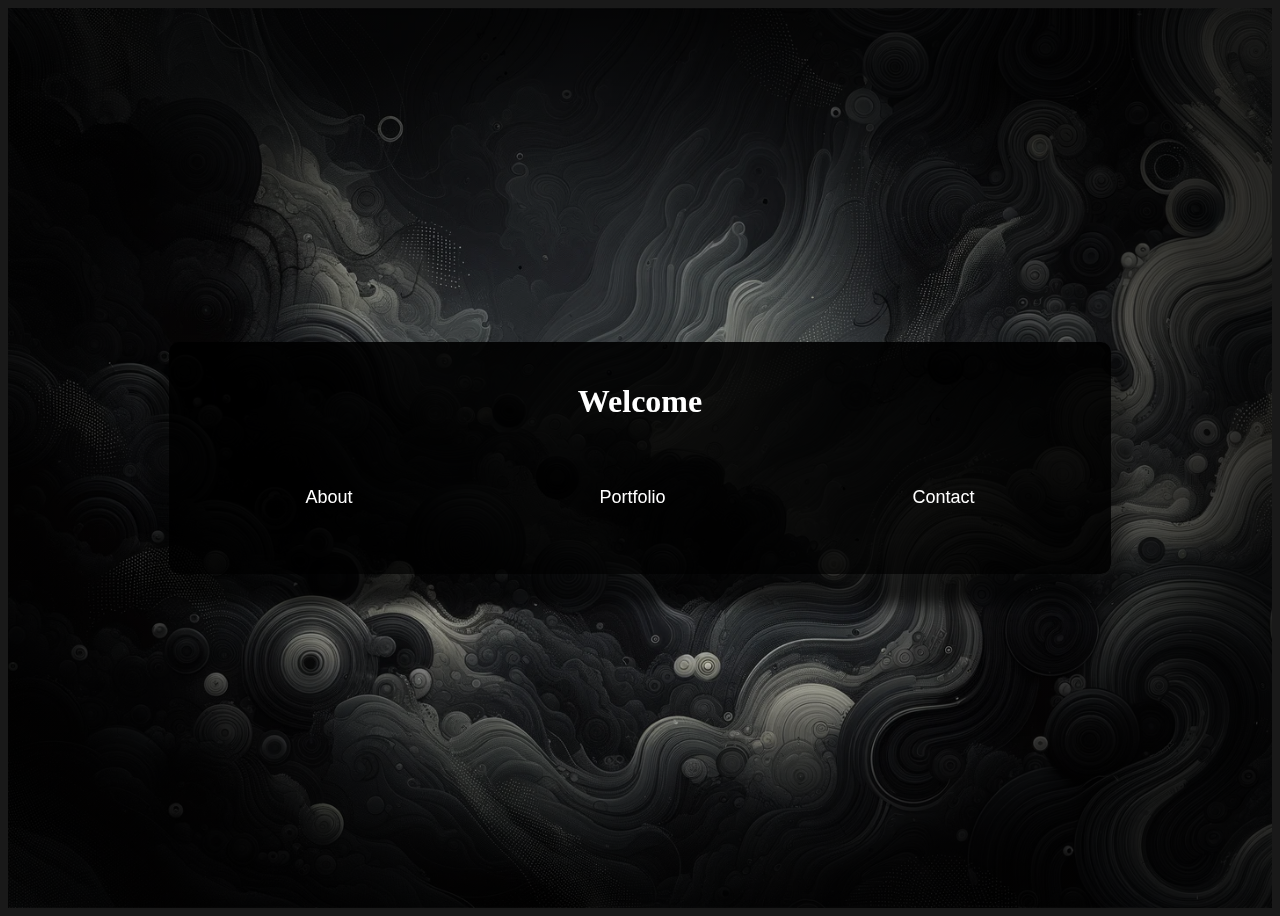
<file: index.html>
<!DOCTYPE html>

<html lang="en">
    <head>
        <link href="https://cdn.jsdelivr.net/npm/bootstrap@5.2.3/dist/css/bootstrap.min.css" rel="stylesheet" integrity="sha384-rbsA2VBKQhggwzxH7pPCaAqO46MgnOM80zW1RWuH61DGLwZJEdK2Kadq2F9CUG65" crossorigin="anonymous">
        <script src="https://cdn.jsdelivr.net/npm/bootstrap@5.2.3/dist/js/bootstrap.bundle.min.js" integrity="sha384-kenU1KFdBIe4zVF0s0G1M5b4hcpxyD9F7jL+jjXkk+Q2h455rYXK/7HAuoJl+0I4" crossorigin="anonymous"></script>
        <link href="https://cdn.jsdelivr.net/npm/aos@2.3.1/dist/aos.css" rel="stylesheet">
        <script src="https://cdn.jsdelivr.net/npm/aos@2.3.1/dist/aos.js"></script>
        <link href="styles.css" rel="stylesheet">
        <title>My Webpage</title>
    </head>
    <body>


        <div class="main-content">
            <div data-aos="fade-up" data-aos-duration="1000" data-aos-delay="50">
            <div class="content-box-index">
              <h1>Welcome</h1>
              <p>           </p>
              <div class="button-group">
                <button id="aboutBtn" class="btn-1"><span>About</span></button>
                <button id="portfolioBtn" class="btn-1"><span>Portfolio</span></button>
                <button id="contactBtn" class="btn-1"><span>Contact</span></button>
              </div>
            </div>
            </div>
          </div>







        <script>
  document.getElementById('aboutBtn').onclick = function() {
    window.location.href = 'about.html';
  };

  document.getElementById('portfolioBtn').onclick = function() {
    window.location.href = 'portfolio.html';
  };

  document.getElementById('contactBtn').onclick = function() {
    window.location.href = 'contact.html';
  };

document.addEventListener('DOMContentLoaded', function() {
    const navLinks = document.querySelectorAll('.nav-link');

    navLinks.forEach(link => {
        link.addEventListener('click', function(event) {
            if (link.getAttribute('href').startsWith('#')) {
                event.preventDefault();
                const targetId = link.getAttribute('href');
                const targetElement = document.querySelector(targetId);

                if (targetElement) {
                    // Smooth scroll to the target element
                    targetElement.scrollIntoView({ behavior: 'smooth', block: 'start' });
                }
            }
        });
    });
});

        </script>
        <script>
            AOS.init();
        </script>

    </body>
    </html>
</file>
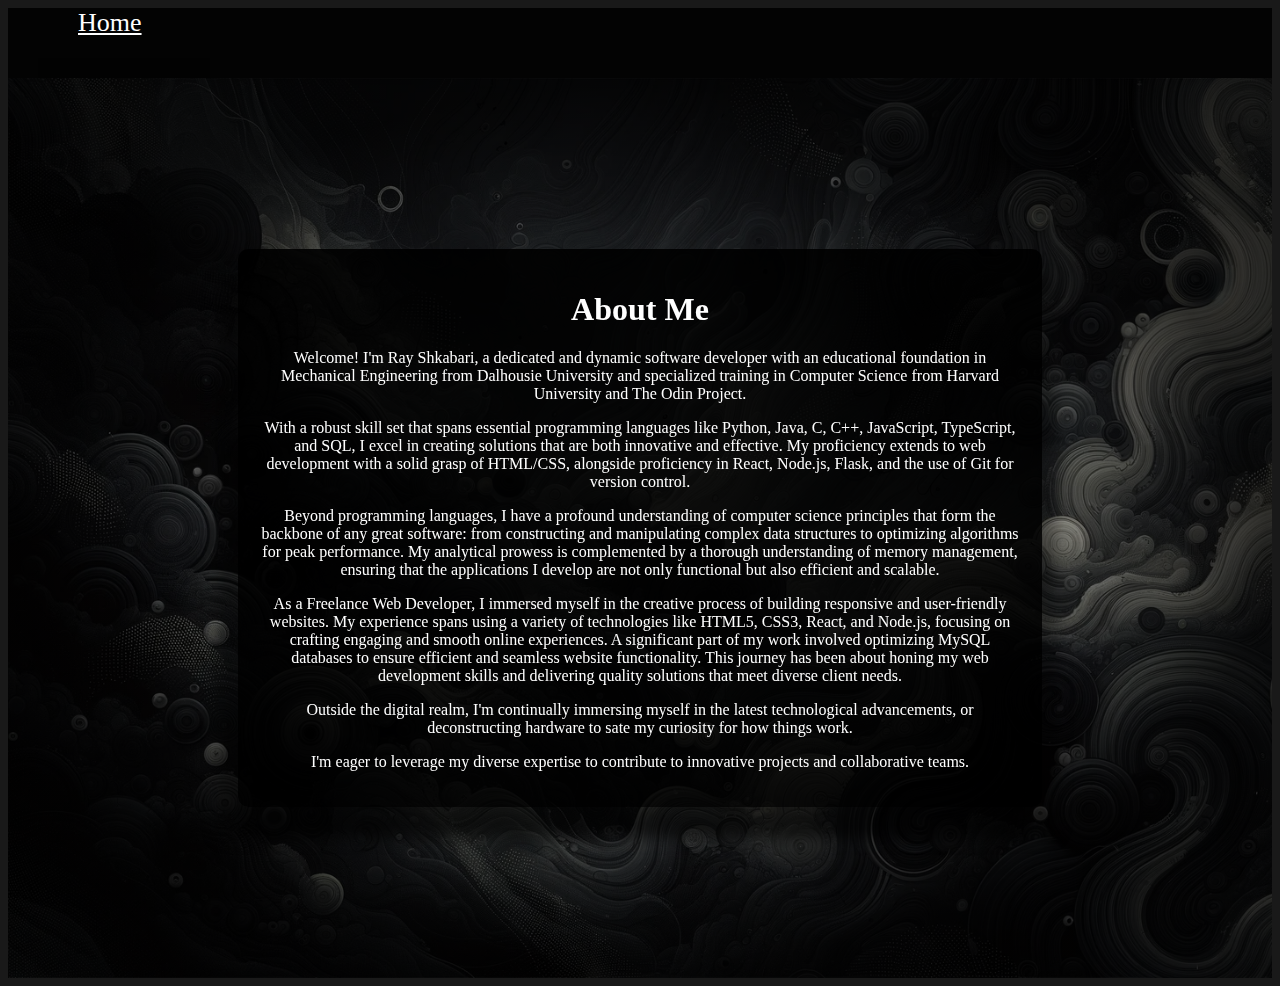
<file: about.html>
<!DOCTYPE html>

<html lang="en">
    <head>
        <link href="https://cdn.jsdelivr.net/npm/bootstrap@5.2.3/dist/css/bootstrap.min.css" rel="stylesheet" integrity="sha384-rbsA2VBKQhggwzxH7pPCaAqO46MgnOM80zW1RWuH61DGLwZJEdK2Kadq2F9CUG65" crossorigin="anonymous">
        <script src="https://cdn.jsdelivr.net/npm/bootstrap@5.2.3/dist/js/bootstrap.bundle.min.js" integrity="sha384-kenU1KFdBIe4zVF0s0G1M5b4hcpxyD9F7jL+jjXkk+Q2h455rYXK/7HAuoJl+0I4" crossorigin="anonymous"></script>
        <link href="https://cdn.jsdelivr.net/npm/aos@2.3.1/dist/aos.css" rel="stylesheet">
        <script src="https://cdn.jsdelivr.net/npm/aos@2.3.1/dist/aos.js"></script>
        <link href="styles.css" rel="stylesheet">
        <title>My Webpage</title>
    </head>
    <body>
        <nav class="navbar navbar-expand-lg navbar-light bg-light d-flex justify-content-center">
            <a class="navbar-brand" href="index.html" style="color: #fff;">Home</a>
            <button class="navbar-toggler" type="button" data-toggle="collapse" data-target="#navbarNav" aria-controls="navbarNav" aria-expanded="false" aria-label="Toggle navigation">
                <span class="navbar-toggler-icon"></span>
            </button>
            <div class="collapse navbar-collapse" id="navbarNav">
                <ul class="navbar-nav ml-auto d-flex align-items-center">
                    <li class="nav-item">
                        <a class="nav-link" href="about.html">About</a>
                    </li>
                    <li class="nav-item">
                        <a class="nav-link" href="portfolio.html">Portfolio</a>
                    </li>
                    <li class="nav-item">
                        <a class="nav-link" href="contact.html">Contact</a>
                    </li>
                </ul>
            </div>
        </nav>

        <div class="main-content">
            <div data-aos="fade-up" data-aos-duration="1000" data-aos-delay="50">
            <div class="content-box-about">
                <h1>About Me</h1>
                <p>Welcome! I'm Ray Shkabari, a dedicated and dynamic software developer with an educational foundation in Mechanical Engineering from Dalhousie University and specialized training in Computer Science from Harvard University and The Odin Project.</p>
                <p>With a robust skill set that spans essential programming languages like Python, Java, C, C++, JavaScript, TypeScript, and SQL, I excel in creating solutions that are both innovative and effective. My proficiency extends to web development with a solid grasp of HTML/CSS, alongside proficiency in React, Node.js, Flask, and the use of Git for version control.</p>
                <p>Beyond programming languages, I have a profound understanding of computer science principles that form the backbone of any great software: from constructing and manipulating complex data structures to optimizing algorithms for peak performance. My analytical prowess is complemented by a thorough understanding of memory management, ensuring that the applications I develop are not only functional but also efficient and scalable.</p>
                <p>As a Freelance Web Developer, I immersed myself in the creative process of building responsive and user-friendly websites. My experience spans using a variety of technologies like HTML5, CSS3, React, and Node.js, focusing on crafting engaging and smooth online experiences. A significant part of my work involved optimizing MySQL databases to ensure efficient and seamless website functionality. This journey has been about honing my web development skills and delivering quality solutions that meet diverse client needs.</p>
                <p>Outside the digital realm, I'm continually immersing myself in the latest technological advancements, or deconstructing hardware to sate my curiosity for how things work.</p>
                <p>I'm eager to leverage my diverse expertise to contribute to innovative projects and collaborative teams.</p>
            </div>
            </div>
        </div>




        <script>
document.addEventListener('DOMContentLoaded', function() {
    const navLinks = document.querySelectorAll('.nav-link');

    navLinks.forEach(link => {
        link.addEventListener('click', function(event) {
            // Check if the link is pointing to an ID on the same page
            if (link.getAttribute('href').startsWith('#')) {
                event.preventDefault();
                const targetId = link.getAttribute('href');
                const targetElement = document.querySelector(targetId);

                if (targetElement) {
                    // Smooth scroll to the target element
                    targetElement.scrollIntoView({ behavior: 'smooth', block: 'start' });
                }
            }
        });
    });
});

        </script>
        <script>
            AOS.init();
        </script>

    </body>
    </html>
</file>
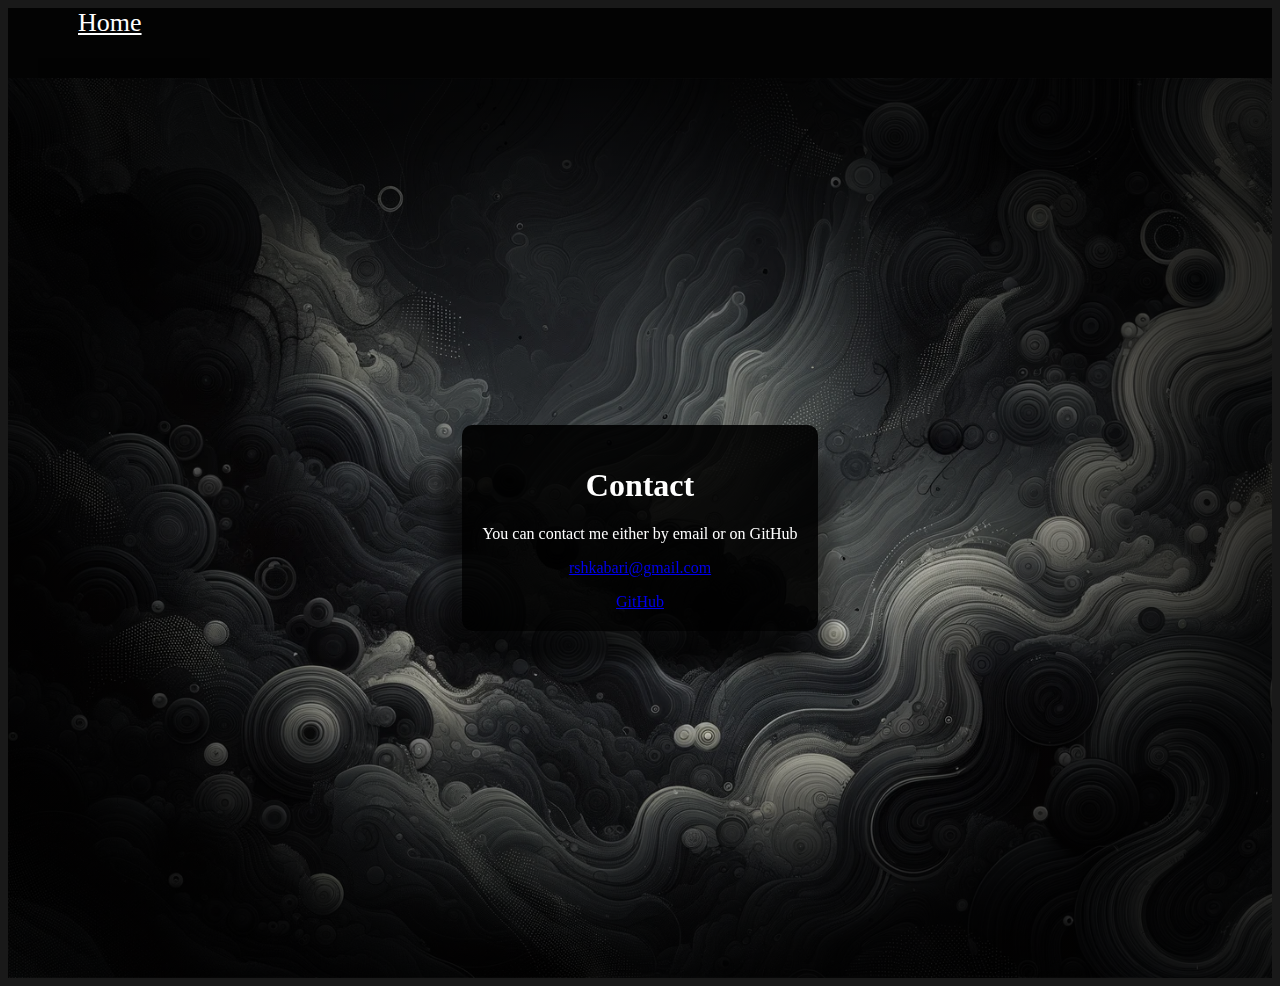
<file: contact.html>
<!DOCTYPE html>

<html lang="en">
    <head>
        <link href="https://cdn.jsdelivr.net/npm/bootstrap@5.2.3/dist/css/bootstrap.min.css" rel="stylesheet" integrity="sha384-rbsA2VBKQhggwzxH7pPCaAqO46MgnOM80zW1RWuH61DGLwZJEdK2Kadq2F9CUG65" crossorigin="anonymous">
        <script src="https://cdn.jsdelivr.net/npm/bootstrap@5.2.3/dist/js/bootstrap.bundle.min.js" integrity="sha384-kenU1KFdBIe4zVF0s0G1M5b4hcpxyD9F7jL+jjXkk+Q2h455rYXK/7HAuoJl+0I4" crossorigin="anonymous"></script>
        <link href="https://cdn.jsdelivr.net/npm/aos@2.3.1/dist/aos.css" rel="stylesheet">
        <script src="https://cdn.jsdelivr.net/npm/aos@2.3.1/dist/aos.js"></script>
        <link href="styles.css" rel="stylesheet">
        <title>My Webpage</title>
    </head>
    <body>
        <nav class="navbar navbar-expand-lg navbar-light bg-light d-flex justify-content-center">
            <a class="navbar-brand" href="index.html" style="color: #fff;">Home</a>
            <button class="navbar-toggler" type="button" data-toggle="collapse" data-target="#navbarNav" aria-controls="navbarNav" aria-expanded="false" aria-label="Toggle navigation">
                <span class="navbar-toggler-icon"></span>
            </button>
            <div class="collapse navbar-collapse" id="navbarNav">
                <ul class="navbar-nav ml-auto d-flex align-items-center">
                    <li class="nav-item">
                        <a class="nav-link" href="about.html">About</a>
                    </li>
                    <li class="nav-item">
                        <a class="nav-link" href="portfolio.html">Portfolio</a>
                    </li>
                    <li class="nav-item">
                        <a class="nav-link" href="contact.html">Contact</a>
                    </li>
                </ul>
            </div>
        </nav>

        <div class="main-content">
            <div data-aos="fade-up" data-aos-duration="1000" data-aos-delay="50">
            <div class="content-box-contact">
                <h1>Contact</h1>
                <p>You can contact me either by email or on GitHub</p>
                <p><a href="mailto:rshkabari@gmail.com">rshkabari@gmail.com</a></p>
                <a href="https://github.com/rshkabari">GitHub</a>
            </div>
            </div>
        </div>




        <script>
document.addEventListener('DOMContentLoaded', function() {
    const navLinks = document.querySelectorAll('.nav-link');

    navLinks.forEach(link => {
        link.addEventListener('click', function(event) {
            // Check if the link is pointing to an ID on the same page
            if (link.getAttribute('href').startsWith('#')) {
                event.preventDefault();
                const targetId = link.getAttribute('href');
                const targetElement = document.querySelector(targetId);

                if (targetElement) {
                    // Smooth scroll to the target element
                    targetElement.scrollIntoView({ behavior: 'smooth', block: 'start' });
                }
            }
        });
    });
});

        </script>
        <script>
            AOS.init();
        </script>

    </body>
    </html>
</file>
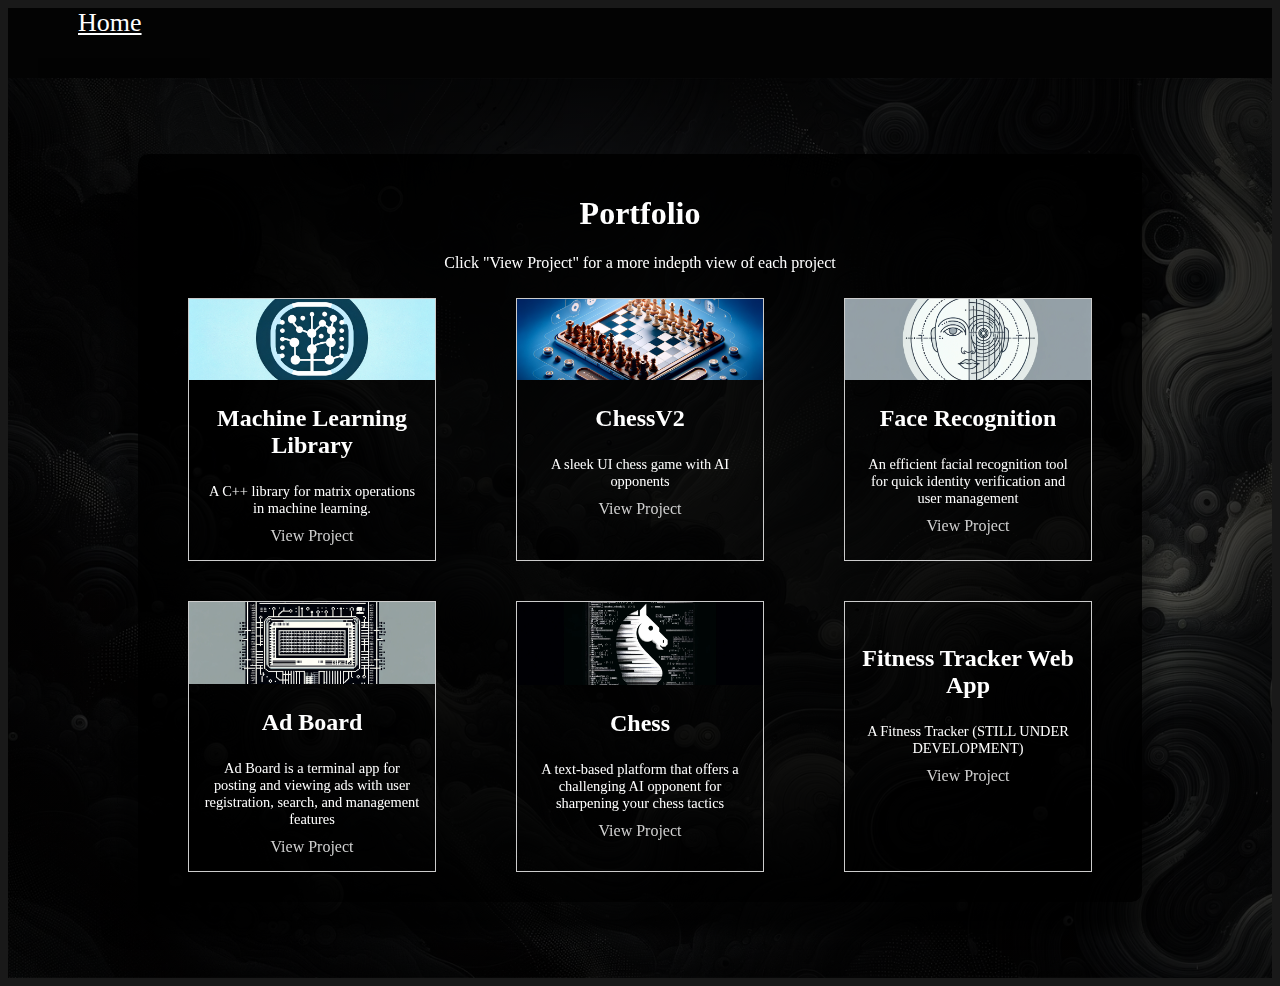
<file: portfolio.html>
<!DOCTYPE html>

<html lang="en">
    <head>
        <link href="https://cdn.jsdelivr.net/npm/bootstrap@5.2.3/dist/css/bootstrap.min.css" rel="stylesheet" integrity="sha384-rbsA2VBKQhggwzxH7pPCaAqO46MgnOM80zW1RWuH61DGLwZJEdK2Kadq2F9CUG65" crossorigin="anonymous">
        <script src="https://cdn.jsdelivr.net/npm/bootstrap@5.2.3/dist/js/bootstrap.bundle.min.js" integrity="sha384-kenU1KFdBIe4zVF0s0G1M5b4hcpxyD9F7jL+jjXkk+Q2h455rYXK/7HAuoJl+0I4" crossorigin="anonymous"></script>
        <link href="https://cdn.jsdelivr.net/npm/aos@2.3.1/dist/aos.css" rel="stylesheet">
        <script src="https://cdn.jsdelivr.net/npm/aos@2.3.1/dist/aos.js"></script>
        <link href="styles.css" rel="stylesheet">
        <title>My Webpage</title>
    </head>
    <body>
        <nav class="navbar navbar-expand-lg navbar-light bg-light d-flex justify-content-center">
            <a class="navbar-brand" href="index.html" style="color: #fff;">Home</a>
            <button class="navbar-toggler" type="button" data-toggle="collapse" data-target="#navbarNav" aria-controls="navbarNav" aria-expanded="false" aria-label="Toggle navigation">
                <span class="navbar-toggler-icon"></span>
            </button>
            <div class="collapse navbar-collapse" id="navbarNav">
                <ul class="navbar-nav ml-auto d-flex align-items-center">
                    <li class="nav-item">
                        <a class="nav-link" href="about.html">About</a>
                    </li>
                    <li class="nav-item">
                        <a class="nav-link" href="portfolio.html">Portfolio</a>
                    </li>
                    <li class="nav-item">
                        <a class="nav-link" href="contact.html">Contact</a>
                    </li>
                </ul>
            </div>
        </nav>

        <div class="main-content">
            <div data-aos="fade-up" data-aos-duration="1000" data-aos-delay="50">
            <div class="content-box">
                <h1>Portfolio</h1>
                <p>Click "View Project" for a more indepth view of each project</p>
                <div class="projects-container">
                    <div class="project-card">
                        <img src="machine.png" alt="Project Thumbnail" class="project-image">
                        <div class="project-info">
                            <h3 class="project-title">Machine Learning Library</h3>
                            <p class="project-description">A C++ library for matrix operations in machine learning.</p>
                            <a href="https://github.com/rshkabari/Machine-Learning-Library" class="project-link">View Project</a>
                        </div>
                    </div>
                    <div class="project-card">
                        <img src="chess2.png" alt="Project Thumbnail" class="project-image">
                        <div class="project-info">
                            <h3 class="project-title">ChessV2</h3>
                            <p class="project-description"> A sleek UI chess game with AI opponents</p>
                            <a href="https://github.com/rshkabari/ChessV2" class="project-link">View Project</a>
                        </div>
                    </div>
                    <div class="project-card">
                        <img src="face.png" alt="Project Thumbnail" class="project-image">
                        <div class="project-info">
                            <h3 class="project-title">Face Recognition</h3>
                            <p class="project-description">An efficient facial recognition tool for quick identity verification and user management</p>
                            <a href="https://github.com/rshkabari/Face-Recognition" class="project-link">View Project</a>
                        </div>
                    </div>
                    <div class="project-card">
                        <img src="ad.png" alt="Project Thumbnail" class="project-image">
                        <div class="project-info">
                            <h3 class="project-title">Ad Board</h3>
                            <p class="project-description">Ad Board is a terminal app for posting and viewing ads with user registration, search, and management features</p>
                            <a href="https://github.com/rshkabari/Ad-Board" class="project-link">View Project</a>
                        </div>
                    </div>
                    <div class="project-card">
                        <img src="chess.png" alt="Project Thumbnail" class="project-image">
                        <div class="project-info">
                            <h3 class="project-title">Chess</h3>
                            <p class="project-description">A text-based platform that offers a challenging AI opponent for sharpening your chess tactics</p>
                            <a href="https://github.com/rshkabari/Chess" class="project-link">View Project</a>
                        </div>
                    </div>
                    <div class="project-card">
                        <img >
                        <div class="project-info">
                            <h3 class="project-title">Fitness Tracker Web App</h3>
                            <p class="project-description">A Fitness Tracker (STILL UNDER DEVELOPMENT)</p>
                            <a href="https://github.com/rshkabari/Fitness-Tracker" class="project-link">View Project</a>
                        </div>
                    </div>
                </div>
            </div>
            </div>
        </div>




        <script>
document.addEventListener('DOMContentLoaded', function() {
    const navLinks = document.querySelectorAll('.nav-link');

    navLinks.forEach(link => {
        link.addEventListener('click', function(event) {
            // Check if the link is pointing to an ID on the same page
            if (link.getAttribute('href').startsWith('#')) {
                event.preventDefault();
                const targetId = link.getAttribute('href');
                const targetElement = document.querySelector(targetId);

                if (targetElement) {
                    // Smooth scroll to the target element
                    targetElement.scrollIntoView({ behavior: 'smooth', block: 'start' });
                }
            }
        });
    });
});

        </script>
        <script>
            AOS.init();
        </script>

    </body>
    </html>
</file>
<file: styles.css>
body {
  font-family: Georgia, serif;
  background-color: #191919;
  color: #d0d0d0;
}


.navbar {

  background-color: #030303 !important;
  height: 70px;

}
.navbar-nav {
  margin-left: auto;
  margin-right: 20px;
}

.navbar-nav li {
  padding: 0 10px;
}


.navbar-brand {
  font-size: 26px;
  margin-left: 70px;
  display: flex;
  align-items: center;
  position: relative;
  display: block;
  transition: 0.5s;
  cursor: pointer;
}

.navbar-brand::after {
  position: absolute;
  content: "";
  width: 100%;
  height: 3px;
  top: 100%;
  left: 0;
  transition: transform 0.5s;
  transform: scaleX(0);
  transform-origin: right;
  background-color: #fff;
}

.navbar-brand:hover {
  color: #fff;
}

.navbar-brand:hover::after {
  transform: scaleX(1);
  transform-origin: left;
}


.navbar-light .navbar-nav .nav-link {
  font-size: 20px;
  color: #ffffff;
  font-family: Georgia, serif;
}


.navbar-light .navbar-nav .nav-link.active {
  color: #ffffff;
}


ul {
  list-style: none;
  padding: 0;
  margin: 0;
}

li {
  position: relative;
  display: block;
  transition: 0.5s;
  cursor: pointer;
}

li::after {
  position: absolute;
  content: "";
  width: 100%;
  height: 3px;
  top: 90%;
  left: 0;
  transition: transform 0.5s;
  transform: scaleX(0);
  transform-origin: right;
  background-color: #fff;
}

li:hover {
  color: #ccc;
}

li:hover::after {
  transform: scaleX(1);
  transform-origin: left;
}
.container h1 {
  font-size: 36px;
  font-weight: bold;
  margin-bottom: 20px;

}

.container p {
  font-size: 18px;
  line-height: 1.6;
}

.container button {
  margin-top: 20px;
}


.main-content {
  background: linear-gradient(
      rgba(0, 0, 0, 0.1),
      rgba(0, 0, 0, 0.1)
  ),
  url('back.png') no-repeat center center/cover;
  height: 100vh;
  display: flex;
  align-items: center;
  justify-content: center;
  text-align: center;
  color: white;
  position: relative;
}

.main-content::before {
  content: "";
  position: absolute;
  top: 0;
  right: 0;
  bottom: 0;
  left: 0;
  background: radial-gradient(ellipse at center, transparent 30%, rgba(0, 0, 0, .76) 70%);
  pointer-events: none;
}

.content-box-index {
  background-color: rgba(0, 0, 0, 0.9);
  padding: 20px;
  border-radius: 10px;
  max-width: calc(100% - 40px); /* Adjust max-width for better responsiveness */
  box-shadow: -20px 30px 15px 0 rgba(0, 0, 0, .5), 15px 30px 15px 0 rgba(0, 0, 0, .4);
  margin: auto;
}

.content-box-about {
  background-color: rgba(0, 0, 0, 0.9);
  padding: 20px;
  border-radius: 10px;
  max-width: calc(100% - 500px); /* Adjust max-width for better responsiveness */
  box-shadow: -20px 30px 15px 0 rgba(0, 0, 0, .5), 15px 30px 15px 0 rgba(0, 0, 0, .4);
  margin: auto;
}

.content-box-contact {
  background-color: rgba(0, 0, 0, 0.9);
  padding: 20px;
  border-radius: 10px;
  max-width: 1000px; /* Adjust max-width for better responsiveness */
  box-shadow: -20px 30px 15px 0 rgba(0, 0, 0, .5), 15px 30px 15px 0 rgba(0, 0, 0, .4);
  margin: auto;
}

.content-box {
  background-color: rgba(0, 0, 0, 0.9);
  padding: 20px;
  border-radius: 10px;
  max-width: calc(100% - 300px); /* Adjust max-width for better responsiveness */
  box-shadow: -20px 30px 15px 0 rgba(0, 0, 0, .5), 15px 30px 15px 0 rgba(0, 0, 0, .4);
  margin: auto;
}

.button-group {
  margin-top: 20px;
  display: flex;
  justify-content: center;
  gap: 15px;
}

button{
  display: inline-block;
  position: relative;
  background: none;
  border: none;
  color: #fff;
  font-size: 18px;
  cursor: pointer;
  margin: 20px 30px;
  background: rgba(0,0,0,0.09);
}
span{
  display: block;
  padding: 25px 80px;
}
button::before, button::after{
  content:"";
  width: 0;
  height: 2px;
  position: absolute;
  transition: all 0.2s linear;
  background: #fff;
}

span::before, span::after{
  content:"";
  width:2px;
  height:0;
  position: absolute;
  transition: all 0.2s linear;
  background: #fff;
}
button:hover::before, button:hover::after{
  width: 100%;
}
button:hover span::before, button:hover span::after{
  height: 100%;
}

.btn-1::before, .btn-1::after{
  transition-delay: 0s;
}
.btn-1 span::before, .btn-1 span::after{
  transition-delay: 0s;
}
.btn-1::before{
  right: 0;
  top: 0;
}
.btn-1::after{
  left: 0;
  bottom: 0;
}
.btn-1 span::before{
  left: 0;
  top: 0;
}
.btn-1 span::after{
  right: 0;
  bottom: 0;
}
.btn-1:hover::before, .btn-1:hover::after{
  transition-delay: 0s;
}
.btn-1:hover span::before, .btn-1:hover span::after{
  transition-delay: 0.2s;
}



.project-card {
  border: 1px solid #ccc;
  margin: 15px;
  overflow: hidden; /* Ensures that the image doesn't overflow the card */
  transition: transform 0.3s ease, box-shadow 0.3s ease; /* Smooth transition for hover effect */
  cursor: pointer;
  flex: 0 1 calc(27.5% - 20px);
  max-width: 800px;
  margin: 10px;
}

.project-card:hover {
  transform: translateY(-5px); /* Moves the card up slightly on hover */
  box-shadow: 0 10px 20px rgba(0,0,0,0.2); /* Adds shadow to lift the card */
}

.project-image {
  width: 100%;
  display: block;
}

.project-info {
  padding: 15px;
  text-align: center;
}

.project-title {
  margin-top: 10px;
  font-size: 1.5em;
}

.project-description {
  font-size: 0.9em;
  margin: 10px 0;
}

.project-link {
  text-decoration: none;
  color: #d0d0d0; /* Bootstrap primary color */
  background-color: transparent;
  transition: color 0.3s ease; /* Smooth transition for hover effect */
}

.project-link:hover {
  color: #d0d0d0bb; /* Darker shade on hover */
}

.projects-container {
  display: flex;
  flex-wrap: wrap;
  justify-content: space-around;
  gap: 20px;
}

[data-aos] {
  transition: opacity 0.5s ease-out, transform 0.5s ease-out;
}

a.btn {
  display: inline-block;
  padding: 10px 20px;
  margin: 10px 0;
  text-decoration: none;
  border: none;
  background-color: #444;
  color: white;
  text-align: center;
  cursor: pointer;
  transition: background-color 0.3s;
}

a.btn:hover {
  background-color: #555;
}

@keyframes zoom {
  from {transform:scale(0)}
  to {transform:scale(1)}
}


@media (max-width: 768px) {
  .project-container {
      flex-direction: column;
  }
}
</file>
